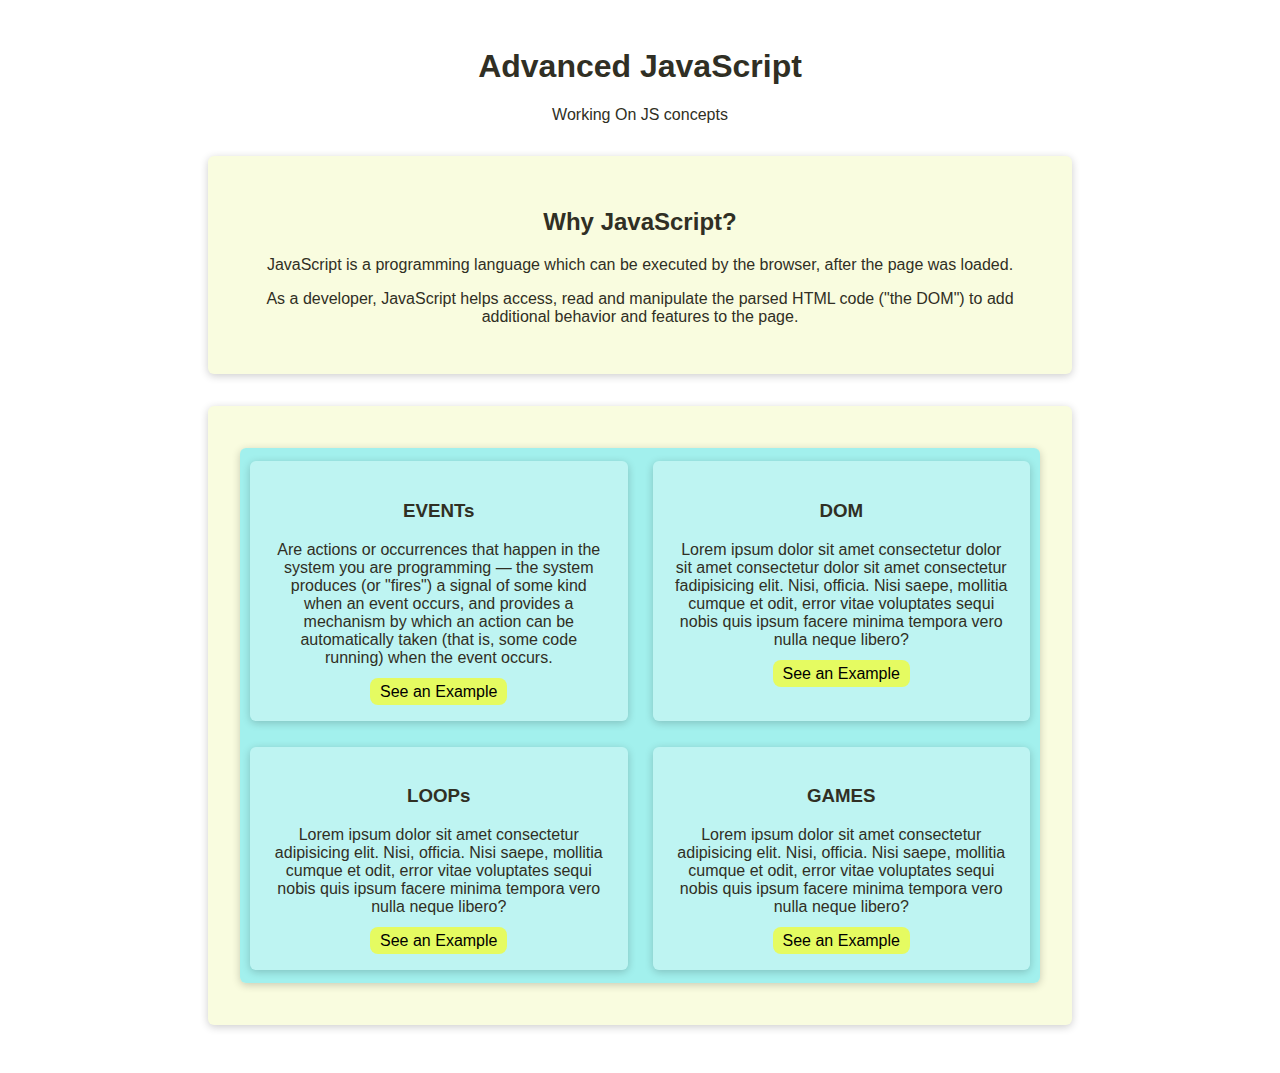
<file: index.html>
<!DOCTYPE html>
<html lang="en">
  <head>
    <meta charset="UTF-8" />
    <meta http-equiv="X-UA-Compatible" content="IE=edge" />
    <meta name="viewport" content="width=device-width, initial-scale=1.0" />
    <title>JavaScript Hands-On</title>
    <link rel="stylesheet" href="styles.css" />
    <script src="scripts.js" defer></script>
  </head>
  <body>
    <h1>Advanced JavaScript</h1>
    <p>Working On JS concepts</p>

    <section>
      <h2>Why JavaScript?</h2>
      <p>
        JavaScript is a programming language which can be executed by the
        browser, after the page was loaded.
      </p>
      <p>
        As a developer, JavaScript helps access, read and manipulate the parsed
        HTML code ("the DOM") to add additional behavior and features to the
        page.
      </p>
    </section>
    <section>
      <div>
        <ul>
          <li>
            <h3>EVENTs</h3>
            <p>
              Are actions or occurrences that happen in the system you are
              programming — the system produces (or "fires") a signal of some
              kind when an event occurs, and provides a mechanism by which an
              action can be automatically taken (that is, some code running)
              when the event occurs.
            </p>
            <a href="events/events.html">See an Example</a>
          </li>
          <li>
            <h3>DOM</h3>
            <p>
              Lorem ipsum dolor sit amet consectetur dolor sit amet consectetur
              dolor sit amet consectetur fadipisicing elit. Nisi, officia. Nisi
              saepe, mollitia cumque et odit, error vitae voluptates sequi nobis
              quis ipsum facere minima tempora vero nulla neque libero?
            </p>
            <a href="dom/dom.html">See an Example</a>
          </li>
          <li>
            <h3>LOOPs</h3>
            <p>
              Lorem ipsum dolor sit amet consectetur adipisicing elit. Nisi,
              officia. Nisi saepe, mollitia cumque et odit, error vitae
              voluptates sequi nobis quis ipsum facere minima tempora vero nulla
              neque libero?
            </p>
            <a href="loops/loops.html">See an Example</a>
          </li>
          <li>
            <h3>GAMES</h3>
            <p>
              Lorem ipsum dolor sit amet consectetur adipisicing elit. Nisi,
              officia. Nisi saepe, mollitia cumque et odit, error vitae
              voluptates sequi nobis quis ipsum facere minima tempora vero nulla
              neque libero?
            </p>
            <a href="#">See an Example</a>
          </li>
        </ul>
      </div>
    </section>
  </body>
</html>
</file>
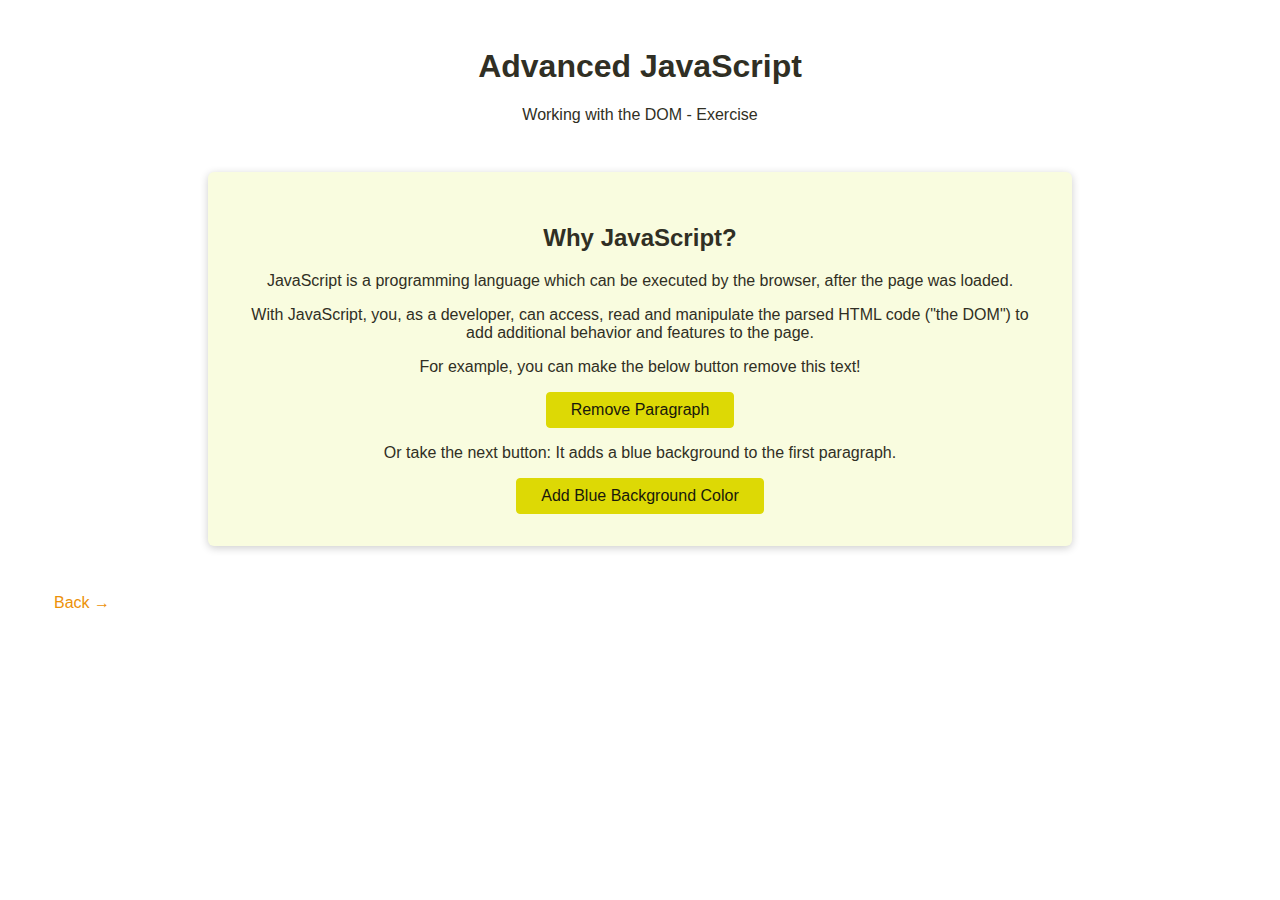
<file: dom/dom.html>
<!DOCTYPE html>
<html lang="en">
  <head>
    <meta charset="UTF-8" />
    <meta http-equiv="X-UA-Compatible" content="IE=edge" />
    <meta name="viewport" content="width=device-width, initial-scale=1.0" />
    <title>Advanced JavaScript Exercise</title>
    <link rel="stylesheet" href="styles.css">
    <script src="scripts.js" defer></script>
  </head>
  <body>
    <h1>Advanced JavaScript</h1>
    <p>Working with the DOM - Exercise</p>

    <section>
      <h2>Why JavaScript?</h2>
      <p>
        JavaScript is a programming language which can be executed by the
        browser, after the page was loaded.
      </p>
      <p>
        With JavaScript, you, as a developer, can access, read and manipulate
        the parsed HTML code ("the DOM") to add additional behavior and features
        to the page.
      </p>
      <p>For example, you can make the below button remove this text!</p>
      <button>Remove Paragraph</button>
      <p>
        Or take the next button: It adds a blue background to the first
        paragraph.
      </p>
      <button id="change-bg-btn">Add Blue Background Color</button>
    </section>
    <div class="actions">
      <a href="../index.html">Back &#x2192</a>
  </div>
  </body>
</html>
</file>
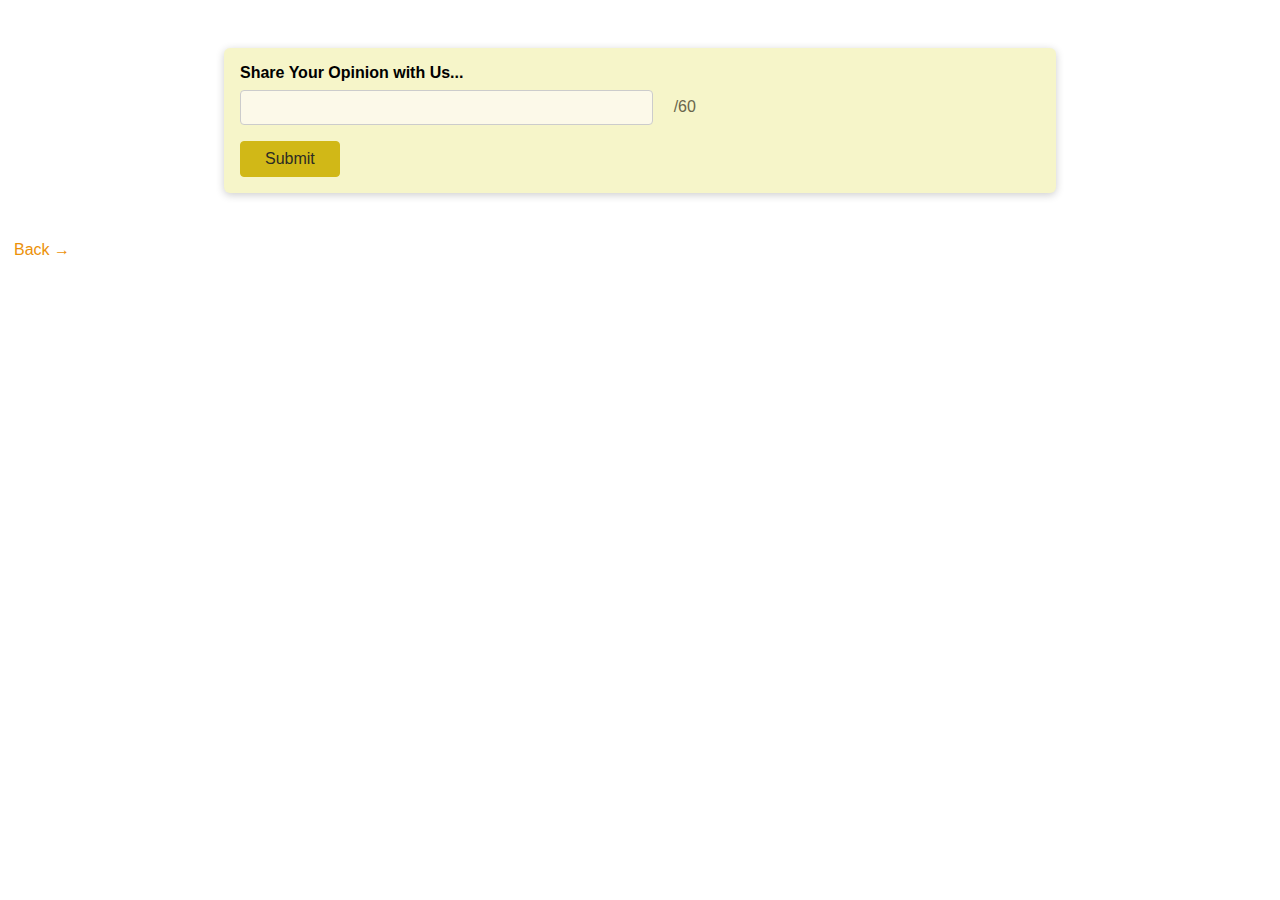
<file: events/events.html>
<!DOCTYPE html>
<html lang="en">
  <head>
    <meta charset="UTF-8" />
    <meta http-equiv="X-UA-Compatible" content="IE=edge" />
    <meta name="viewport" content="width=device-width, initial-scale=1.0" />
    <title>JS HandsOn</title>
    <link rel="stylesheet" href="styles.css" />
    <script src="scripts.js" defer></script>
  </head>
  <body>
    <form>
      <div class="control">
        <label for="reviewField">Share Your Opinion with Us...</label>
        <input id="reviewField" type="text" name="reviewField" maxlength="60" />
        <span id="charcount"> <span id="remaining-chars"></span>/60 </span>
      </div>
      <button title="Submit">Submit</button>
    </form>
    <div class="actions">
      <a href="../index.html">Back &#x2192</a>
  </div>
  </body>
</html>
</file>
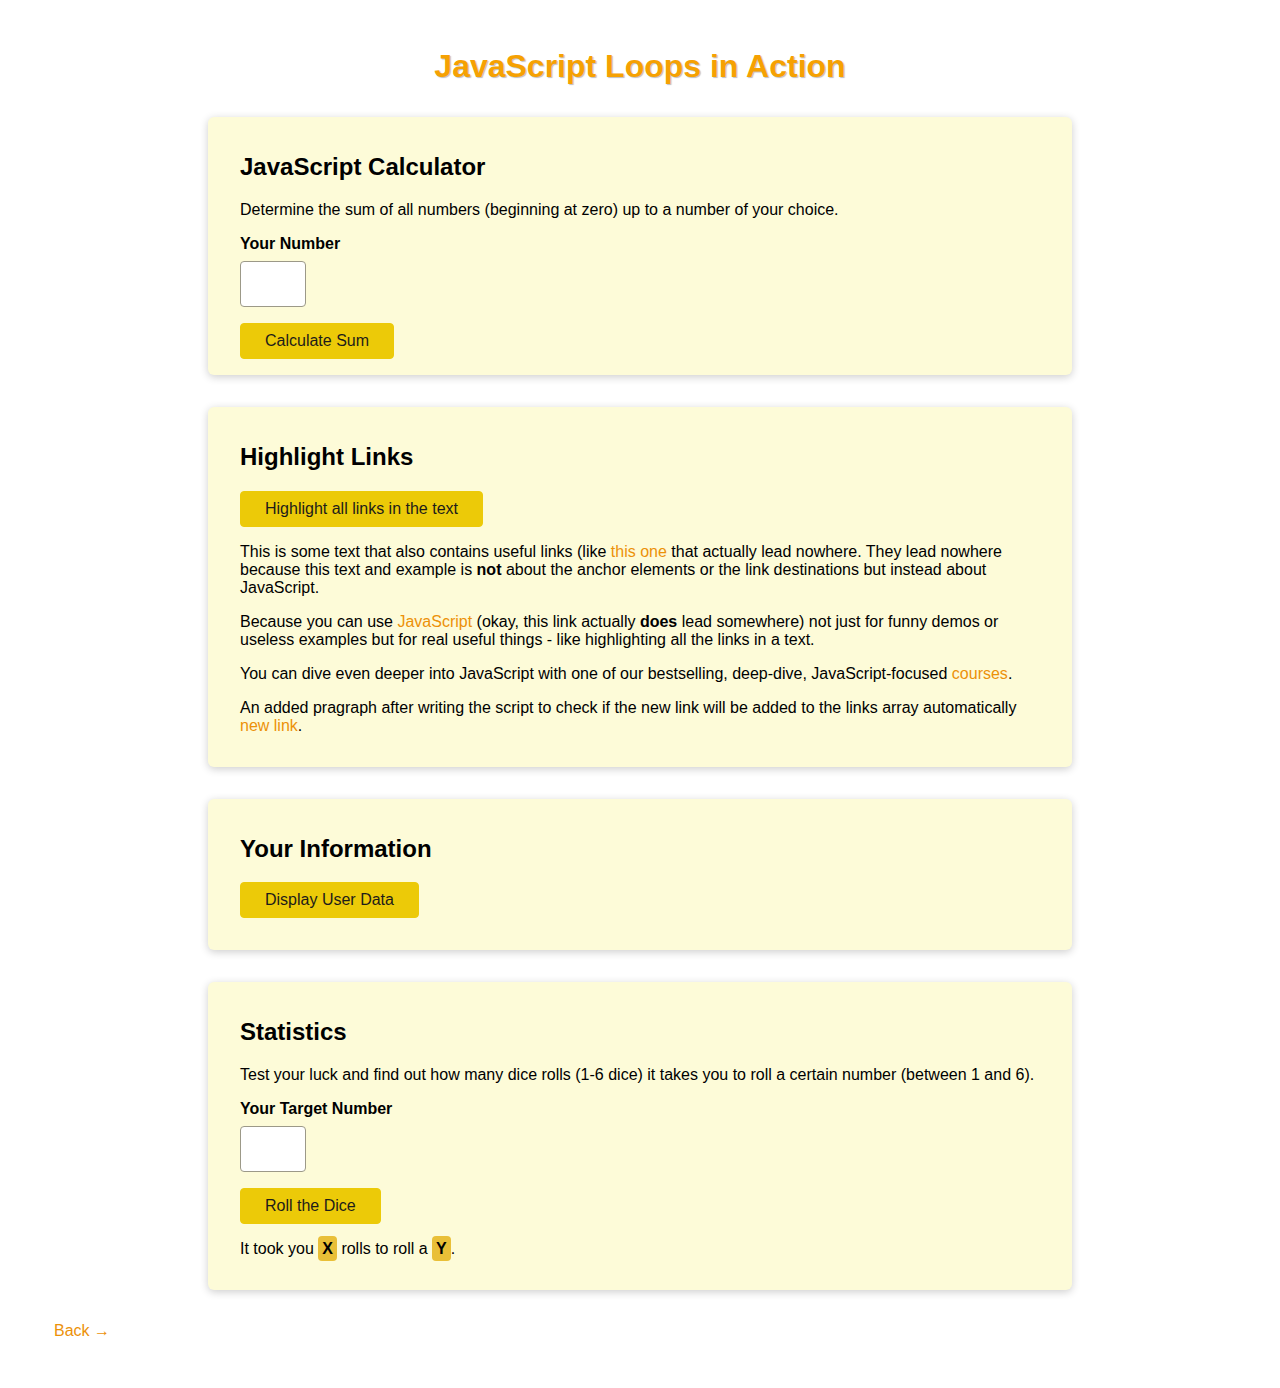
<file: loops/loops.html>
<!DOCTYPE html>
<html lang="en">

<head>
  <meta charset="UTF-8">
  <meta http-equiv="X-UA-Compatible" content="IE=edge">
  <meta name="viewport" content="width=device-width, initial-scale=1.0">
  <title>JavaScript Loops</title>
  <link rel="stylesheet" href="styles.css">
  <script src="scripts.js" defer></script>
</head>

<body>
  <h1>JavaScript Loops in Action</h1>
  <section id="calculator">
    <h2>JavaScript Calculator</h2>
    <p>Determine the sum of all numbers (beginning at zero) up to a number of your choice.</p>
    <div class="control">
      <label for="user-number">Your Number</label>
      <input type="number" id="user-number">
    </div>
    <button id="cal-btn">Calculate Sum</button>
    <p id="calculated-sum" class="output"></p>
  </section>

  <section id="highlight-links">
    <h2>Highlight Links</h2>
    <button id="highlight-btn">Highlight all links in the text</button>
    <p>This is some text that also contains useful links (like <a href="">this one</a> that actually lead nowhere. They
      lead nowhere because this text and example is <strong>not</strong> about the anchor elements or the link
      destinations but instead about JavaScript.</p>
    <p>Because you can use <a href="https://developer.mozilla.org/en-US/docs/Web/JavaScript">JavaScript</a> (okay, this
      link actually <strong>does</strong> lead somewhere) not
      just for funny demos or useless examples but for real useful things - like highlighting all the links in a text.
    </p>
    <p>You can dive even deeper into JavaScript with one of our bestselling, deep-dive, JavaScript-focused <a
        href="https://academind.com/courses/">courses</a>.</p>
        <p>An added pragraph after writing the script to check if the new link will be added to the links array automatically <a
          href="https://academind.com/courses/">new link</a>.</p>
  </section>

  <section id="user-data">
    <h2>Your Information</h2>
    <button id="user-data-display-btn">Display User Data</button>
    <ul id="output-user-data"></ul>
  </section>

  <section id="statistics">
    <h2>Statistics</h2>
    <p>Test your luck and find out how many dice rolls (1-6 dice) it takes you to roll a certain number (between 1 and
      6).</p>
    <div class="control">
      <label for="user-target-number">Your Target Number</label>
      <input type="number" min="1" max="6" id="user-target-number">
    </div>
    <button id="roll-dice-btn">Roll the Dice</button>
    <ul id="dice-rolls"></ul>
    <p>It took you <span id="output-total-rolls" class="output">X</span> rolls to roll a <span id="output-target-number" class="output">Y</span>.</p>
  </section>
  <div class="actions">
    <a href="../index.html">Back &#x2192</a>
</div>
</body>

</html>
</file>
<file: styles.css>
body {
    margin: 3rem;
    font-family: sans-serif;
    text-align: center;
    color: rgb(48, 47, 36);
  }
  
  section {
    margin: 2rem auto;
    width: 95%;
    max-width: 50rem;
    background-color: rgb(249, 252, 223);
    box-shadow: 0 2px 8px rgba(0, 0, 0, 0.2);
    padding: 2rem;
    border-radius: 6px;
  }
  ul {
    background-color: rgba(103, 232, 246, 0.6);
    box-shadow: 0 2px 8px rgba(0, 0, 0, 0.2);
    border-radius: 6px;
    list-style: none;
    margin: 10px auto;
    padding: 10px;
    display: grid;
    grid-template-columns: 1fr 1fr;
    gap: 20px 25px;
  }
  
  li {
    background-color: rgba(255, 255, 255, 0.3);
    box-shadow: 0 2px 8px rgba(0, 0, 0, 0.2);
    border-radius: 6px;
    text-align: center;
    margin: 3px auto;
    padding: 20px;
  }
  
  a{
    background-color: rgba(255, 255, 0, 0.6); 
    color: black;
    text-decoration: none;
    border-radius: 8px;
    padding: 5px 10PX;
  }
  a:hover{
    background-color: rgba(250, 201, 39, 0.6);
  }

  button {
    cursor: pointer;
    font: inherit;
    background-color: rgb(221, 217, 5);
    border: 1px solid rgb(221, 217, 5);
    color:rgb(24, 24, 11);
    padding: 0.5rem 1.5rem;
    border-radius: 4px;
  }
  
  button:hover {
    background-color: rgb(221, 199, 5);
    border-color: rgb(221, 199, 5);
  }
  
  p.bg-color-change {
    background-color: rgb(0,255,255);
  }
</file>
<file: dom/styles.css>
body {
  margin: 3rem;
  font-family: sans-serif;
  text-align: center;
  color: rgb(48, 47, 36);
}

section {
  margin: 3rem auto;
  width: 95%;
  max-width: 50rem;
  background-color: rgb(249, 252, 223);
  box-shadow: 0 2px 8px rgba(0, 0, 0, 0.2);
  padding: 2rem;
  border-radius: 6px;
}

button {
  cursor: pointer;
  font: inherit;
  background-color: rgb(221, 217, 5);
  border: 1px solid rgb(221, 217, 5);
  color:rgb(24, 24, 11);
  padding: 0.5rem 1.5rem;
  border-radius: 4px;
}

button:hover {
  background-color: rgb(221, 199, 5);
  border-color: rgb(221, 199, 5);
}

p.bg-color-change {
  background-color: rgb(0,255,255);
}
.actions{
  text-align: left;
}
.actions a{
  color: rgb(236, 145, 8);
  text-decoration: none;
  padding: 0.375rem;
  text-shadow: none;
  border-radius: 3px;
}
.actions a:hover{
  color: rgb(246, 202, 58);
}
</file>
<file: events/styles.css>
body {
    font-family: sans-serif;
  }
  
  form {
    margin: 3rem auto;
    width: 90%;
    max-width: 50rem;
    box-shadow: 0 2px 8px rgba(0, 0, 0, 0.2);
    border-radius: 6px;
    padding: 1rem;
    background-color: rgb(246, 245, 201);
  }
  
  .control {
    margin-bottom: 1rem;
  }
  
  label {
    display: block;
    font-weight: bold;
    margin-bottom: 0.5rem;
  }
  
  input {
    font: inherit;
    font-size: 1.15rem;
    padding: 0.35rem;
    border: 1px solid rgb(204, 204, 204);
    background-color: rgb(252, 249, 233);
    color: rgb(53, 51, 39);
    width: 25rem;
    border-radius: 4px;
    margin-right: 1rem;
    vertical-align: middle;
  }
  
  input:focus {
    background-color: rgb(253, 245, 196);
  }
  
  button {
    font: inherit;
    background-color: rgb(209, 184, 23);
    border: 1px solid rgb(209, 184, 23);
    color: rgb(44, 43, 36);
    border-radius: 4px;
    padding: 0.5rem 1.5rem;
    cursor: pointer;
  }
  
  button:hover {
    background-color: rgb(209, 197, 23);
    border-color:rgb(209, 197, 23);
  }
  
  #charcount {
    color: rgb(105, 101, 75);
  }
  
  input.warning {
    background-color: rgb(248, 191, 145);
  }
  
  #remaining-chars.warning {
    color:rgb(211, 109, 26);
  }
  .actions a{
    color: rgb(236, 145, 8);
    text-decoration: none;
    padding: 0.375rem;
    text-shadow: none;
    border-radius: 3px;
  }
  .actions a:hover{
    color: rgb(246, 202, 58);
  }
</file>
<file: loops/styles.css>
body {
  margin: 3rem;
  font-family: sans-serif;
}

h1 {
  text-align: center;
  color: rgb(246, 161, 2);
  text-shadow: 1px 1px 1px rgba(96, 89, 89, 0.4);
}

section {
  margin: 2rem auto;
  width: 95%;
  max-width: 50rem;
  padding: 1rem 2rem;
  border-radius: 6px;
  background-color: rgb(253, 251, 216);
  box-shadow: 0 2px 8px rgba(0, 0, 0, 0.2);
}

button {
  font: inherit;
  cursor: pointer;
  background-color: rgb(236, 202, 8);
  border: 1px solid rgb(236, 202, 8);
  color: rgb(29, 28, 26);
  padding: 0.5rem 1.5rem;
  border-radius: 4px;
}

button:hover {
  background-color: rgb(236, 183, 8);
  border-color: rgb(236, 183, 8);
}

.control {
  margin: 1rem 0;
}

label, 
input {
  display: block;
}

label {
  font-weight: bold;
  margin-bottom: 0.5rem;
}

input {
  font: inherit;
  font-size: 1.5rem;
  border-radius: 4px;
  border: 1px solid rgb(156, 153, 136);
  width: 3rem;
  max-width: 100%;
  padding: 0.5rem;
  color: rgb(66, 63, 44);
}

input:focus {
  background-color: rgb(248, 239, 187);
}

a {
  text-decoration: none;
  color: rgb(236, 145, 8);
}

.output {
  font-weight: bold;
  background-color: rgb(233, 191, 55);
  padding: 0.25rem;
  border-radius: 4px;
}

a.highlight {
  background-color: rgba(63, 4, 141, 0.8);
  padding: 0.25rem;
}

#calculated-sum {
  padding: 1rem;
  text-align: center;
  font-size: 3rem;
  display: none;
}
#user-data li{
  font-family: Arial, Helvetica, sans-serif;
  font-size: 0.80rem;
  margin-bottom: 1rem;
}
.actions a{
  padding: 0.375rem;
  text-shadow: none;
  border-radius: 3px;
}
.actions a:hover{
  color: rgb(246, 202, 58);
}
</file>
